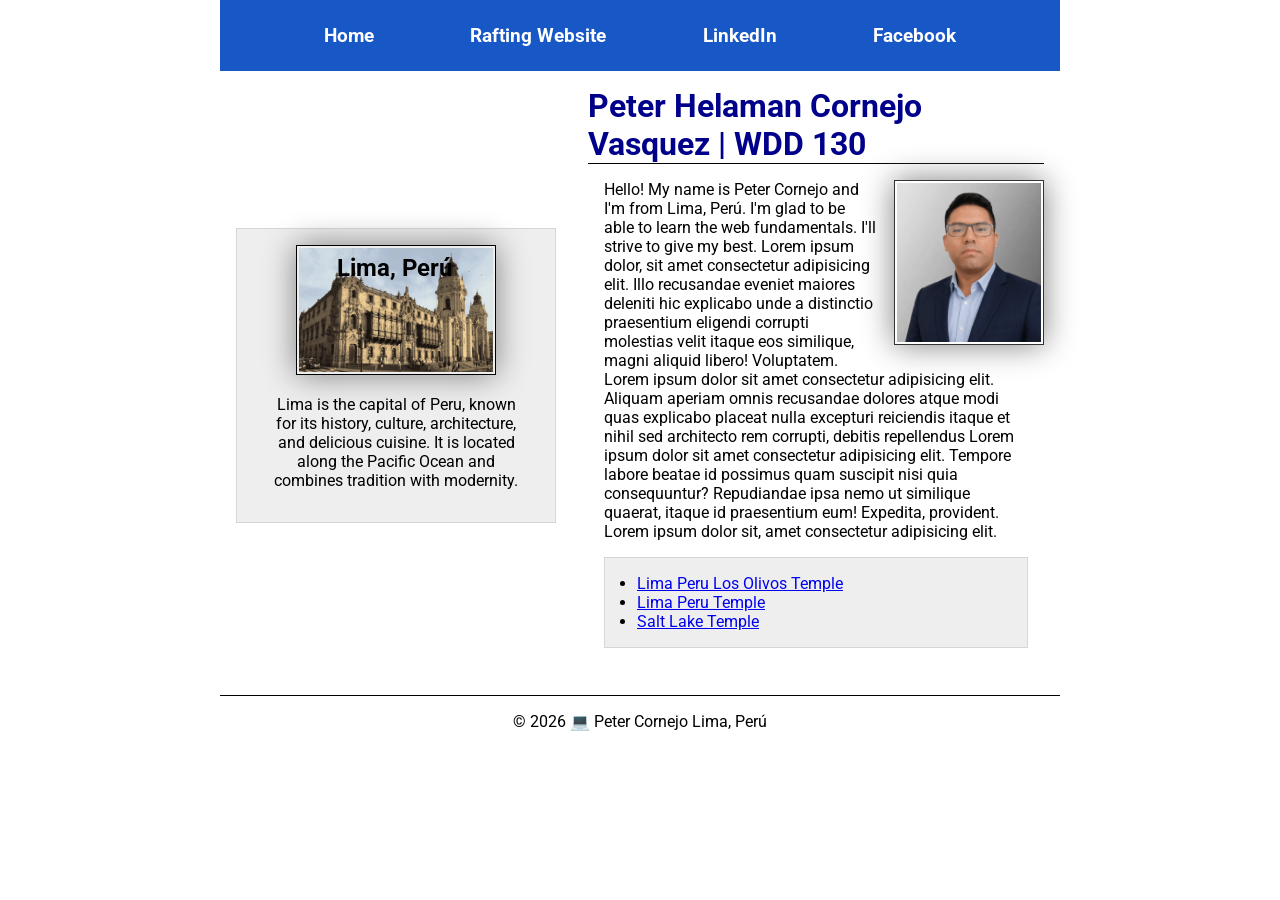
<file: index.html>
<!DOCTYPE html>
<html lang="en-US">

<head>
    <meta charset="UTF-8">
    <meta name="viewport" content="width=device-width, initial-scale=1.0">
    <title>Peter Helaman Cornejo Vasquez | WDD 130</title>
    <meta name="description" content="This website was designed by Peter H. Cornejo, applying everything learned in the Web Fundamentals course at BYU-Idaho.">
    <meta name="author" content="Peter H. Cornejo Vasquez">

    <link rel="stylesheet" href="styles/styles.css">

    <link rel="preconnect" href="https://fonts.googleapis.com">
    <link rel="preconnect" href="https://fonts.gstatic.com" crossorigin>
    <link href="https://fonts.googleapis.com/css2?family=Roboto:ital,wght@0,100..900;1,100..900&display=swap" rel="stylesheet">
</head>

<body>

    <header>
        <nav>
            <a href="#">Home</a>
            <a href="wwr/">Rafting Website</a>
            <a href="https://www.linkedin.com/in/peter-cornejo-v/">LinkedIn</a>
            <a href="https://www.facebook.com/">Facebook</a>
        </nav>
    </header>
    <div class="grid">
        <main>
            <h1>Peter Helaman Cornejo Vasquez | WDD 130</h1>
            <img src="images/profile.png" alt="Welcome, I'm Peter H. Cornejo Vasquez" width="200">
            <p>Hello! My name is Peter Cornejo and I'm from Lima, Perú. I'm glad to be able to learn the web fundamentals. I'll strive to give my best. Lorem ipsum dolor, sit amet consectetur adipisicing elit. Illo recusandae eveniet maiores deleniti hic explicabo unde a distinctio praesentium eligendi corrupti molestias velit itaque eos similique, magni aliquid libero! Voluptatem. Lorem ipsum dolor sit amet consectetur adipisicing elit. Aliquam aperiam omnis recusandae dolores atque modi quas explicabo placeat nulla excepturi reiciendis itaque et nihil sed architecto rem corrupti, debitis repellendus Lorem ipsum dolor sit amet consectetur adipisicing elit. Tempore labore beatae id possimus quam suscipit nisi quia consequuntur? Repudiandae ipsa nemo ut similique quaerat, itaque id praesentium eum! Expedita, provident. Lorem ipsum dolor sit, amet consectetur adipisicing elit.</p>

            <ul class="box indent">
                <li><a href="https://www.churchofjesuschrist.org/temples/details/lima-peru-los-olivos-temple?lang=eng" target="_blank" rel="noopener">Lima Peru Los Olivos Temple</a></li>
                <li><a href="https://www.churchofjesuschrist.org/temples/details/lima-peru-temple?lang=eng" target="_blank" rel="noopener">Lima Peru Temple</a></li>
                <li><a href="https://www.churchofjesuschrist.org/temples/details/salt-lake-temple?lang=eng" target="_blank" rel="noopener">Salt Lake Temple</a></li>
            </ul>
        </main>

        <aside class="box">
            <h2>Lima, Perú</h2>
            <img src="images/lima-cathedral.jpg" alt="Basilica Cathedral of Lima" width="200">
            <p>Lima is the capital of Peru, known for its history, culture, architecture, and delicious cuisine. It is located along the Pacific Ocean and combines tradition with modernity.</p>
        </aside>
    </div>

    <footer>
        <p>&copy; 2026 💻 Peter Cornejo Lima, Perú</p>
    </footer>
</body>

</html>
</file>
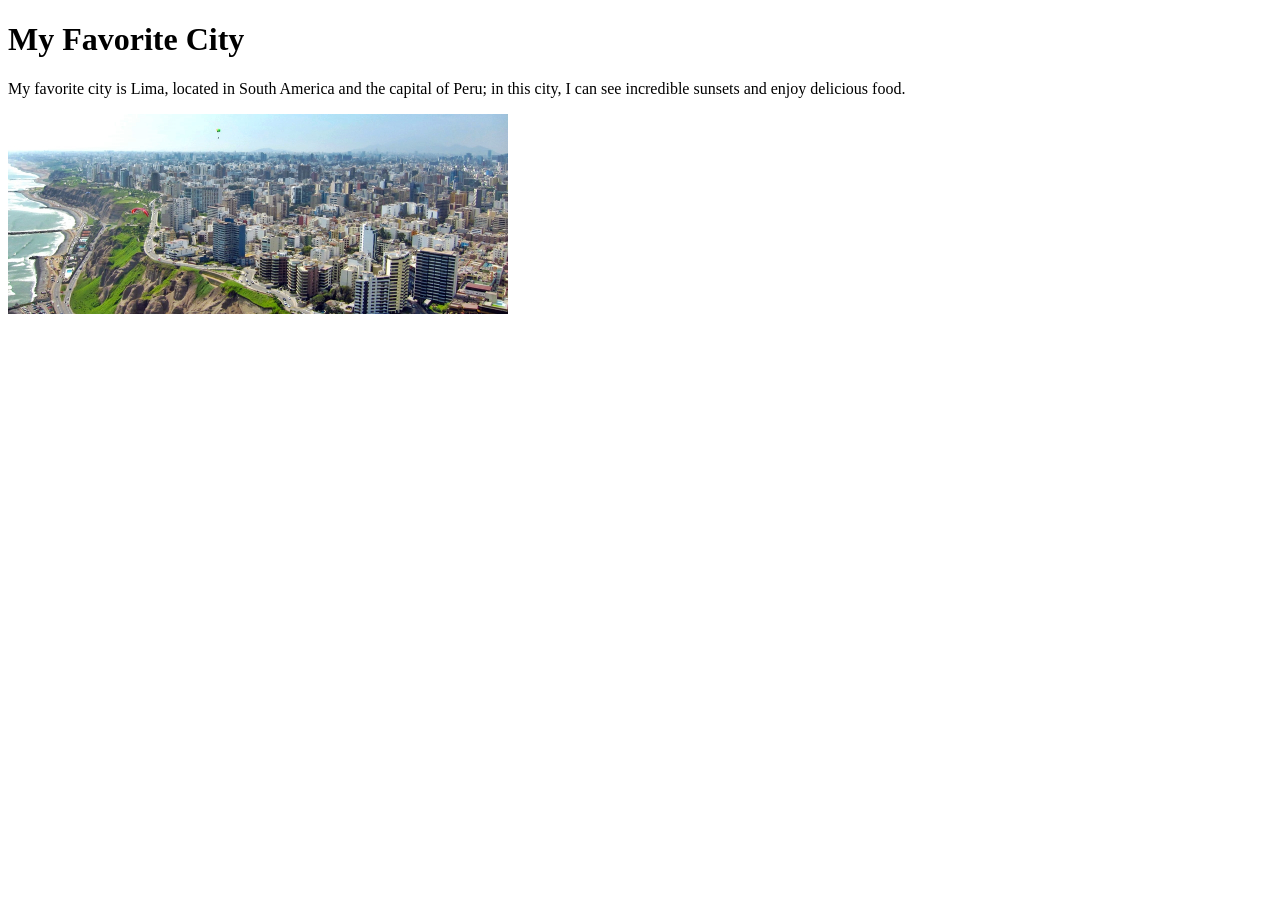
<file: week01/favorite-city.html>
<!DOCTYPE html>
<html lang="en">

<head>
    <meta charset="UTF-8">
    <meta name="viewport" content="width=device-width, initial-scale=1.0">
    <title>My Favorite City - Peter Cornejo</title>
</head>

<body>
    <h1>My Favorite City</h1>
    <p>My favorite city is Lima, located in South America and the capital of Peru; in this city, I can see incredible sunsets and enjoy delicious food.</p>

    <img src="images/lima-city.jpg" alt="Lima City" width="500">

</body>

</html>
</file>
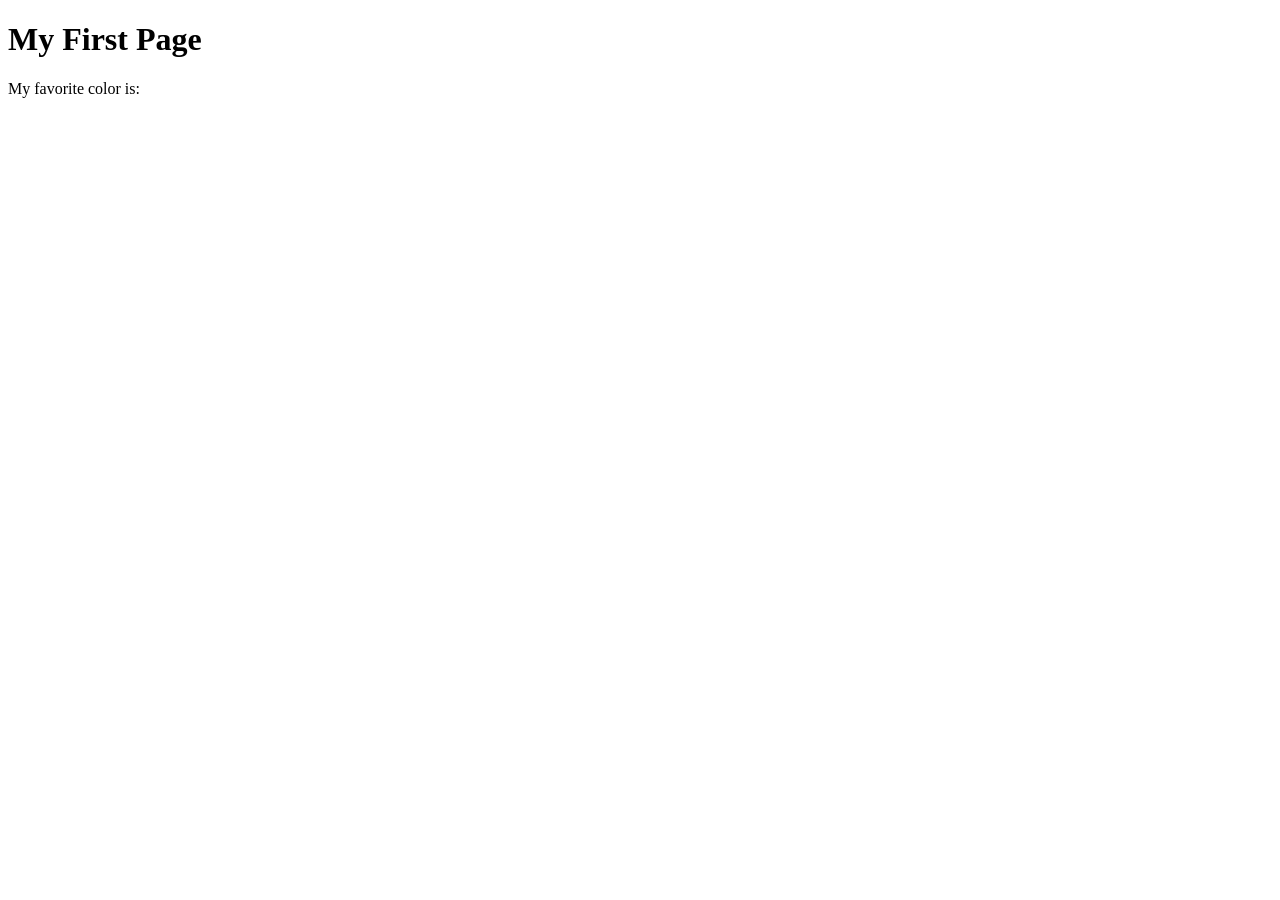
<file: week01/first-page.html>
<!DOCTYPE html>
<html lang="en">

<head>
    <meta charset="UTF-8">
    <meta name="viewport" content="width=device-width, initial-scale=1.0">
    <title>My First Page</title>
</head>

<body>
    <h1>My First Page</h1>
    <p>My favorite color is: </p>
</body>

</html>
</file>
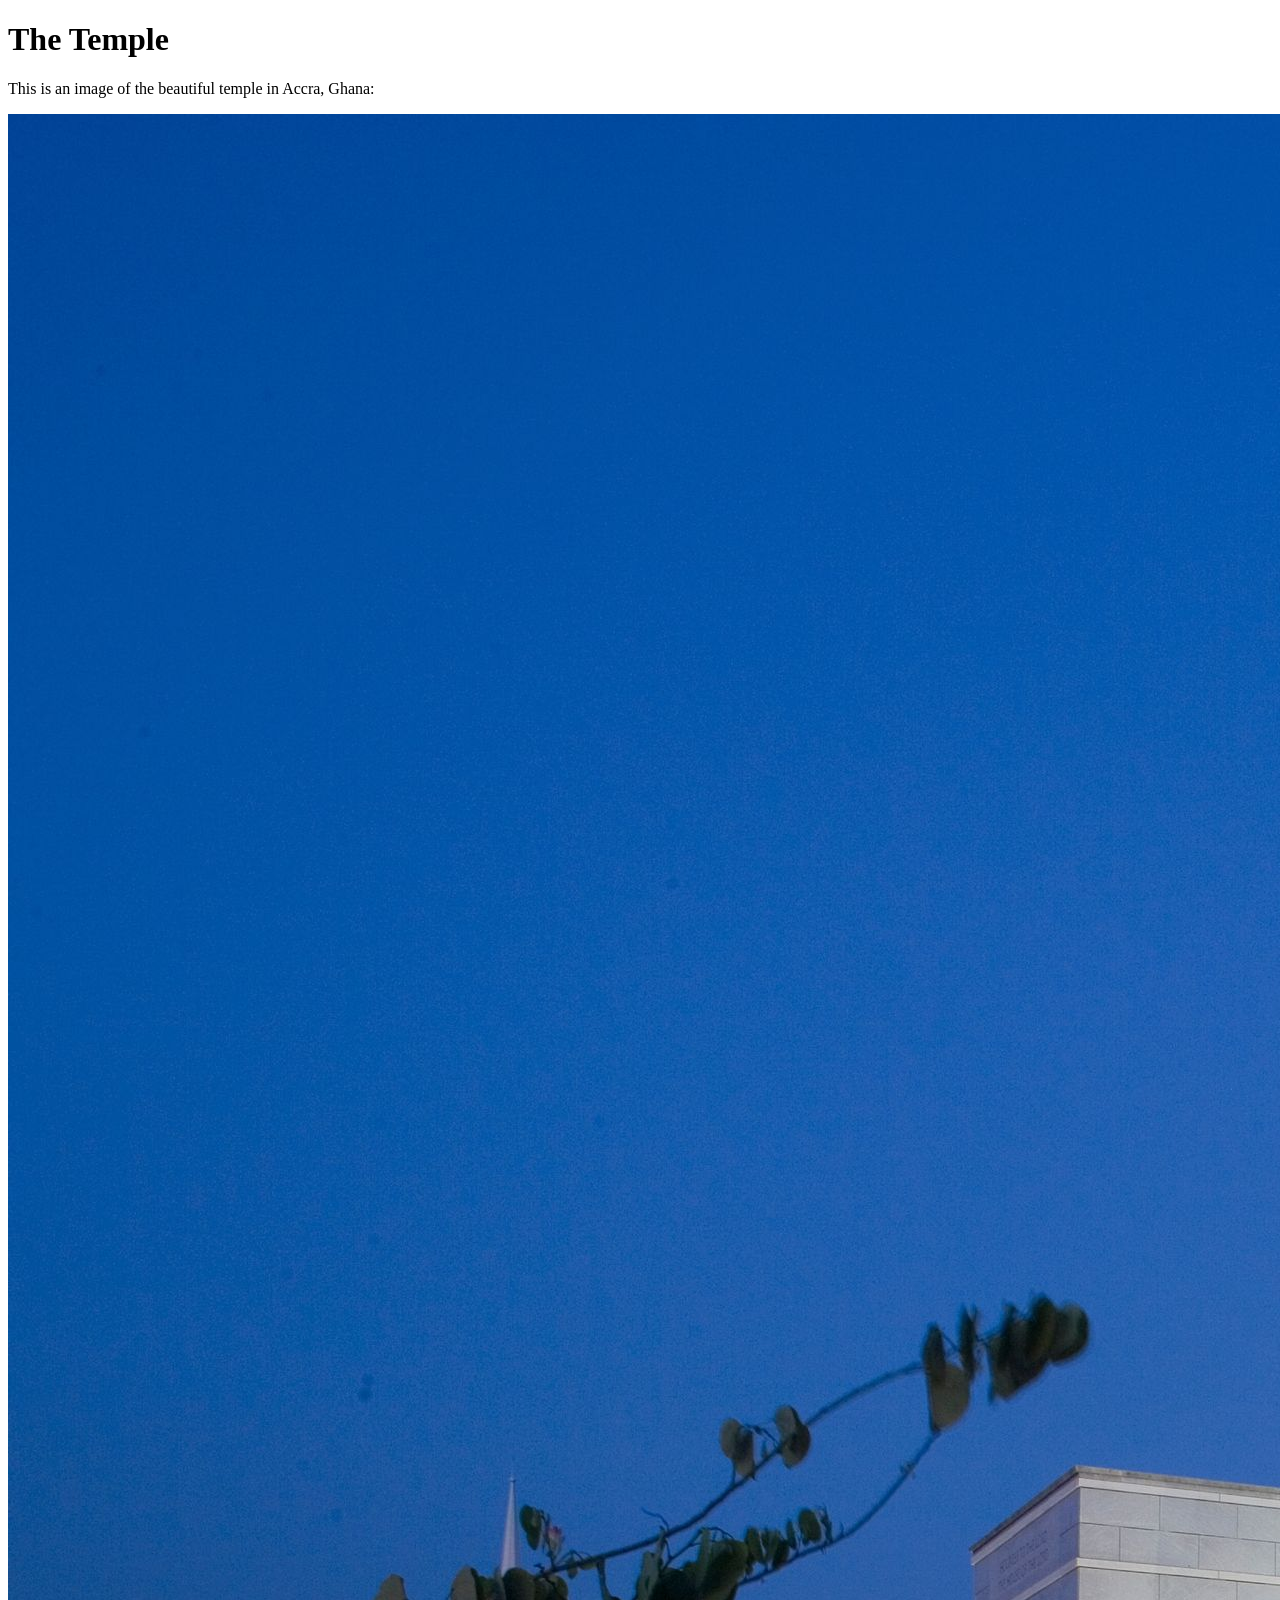
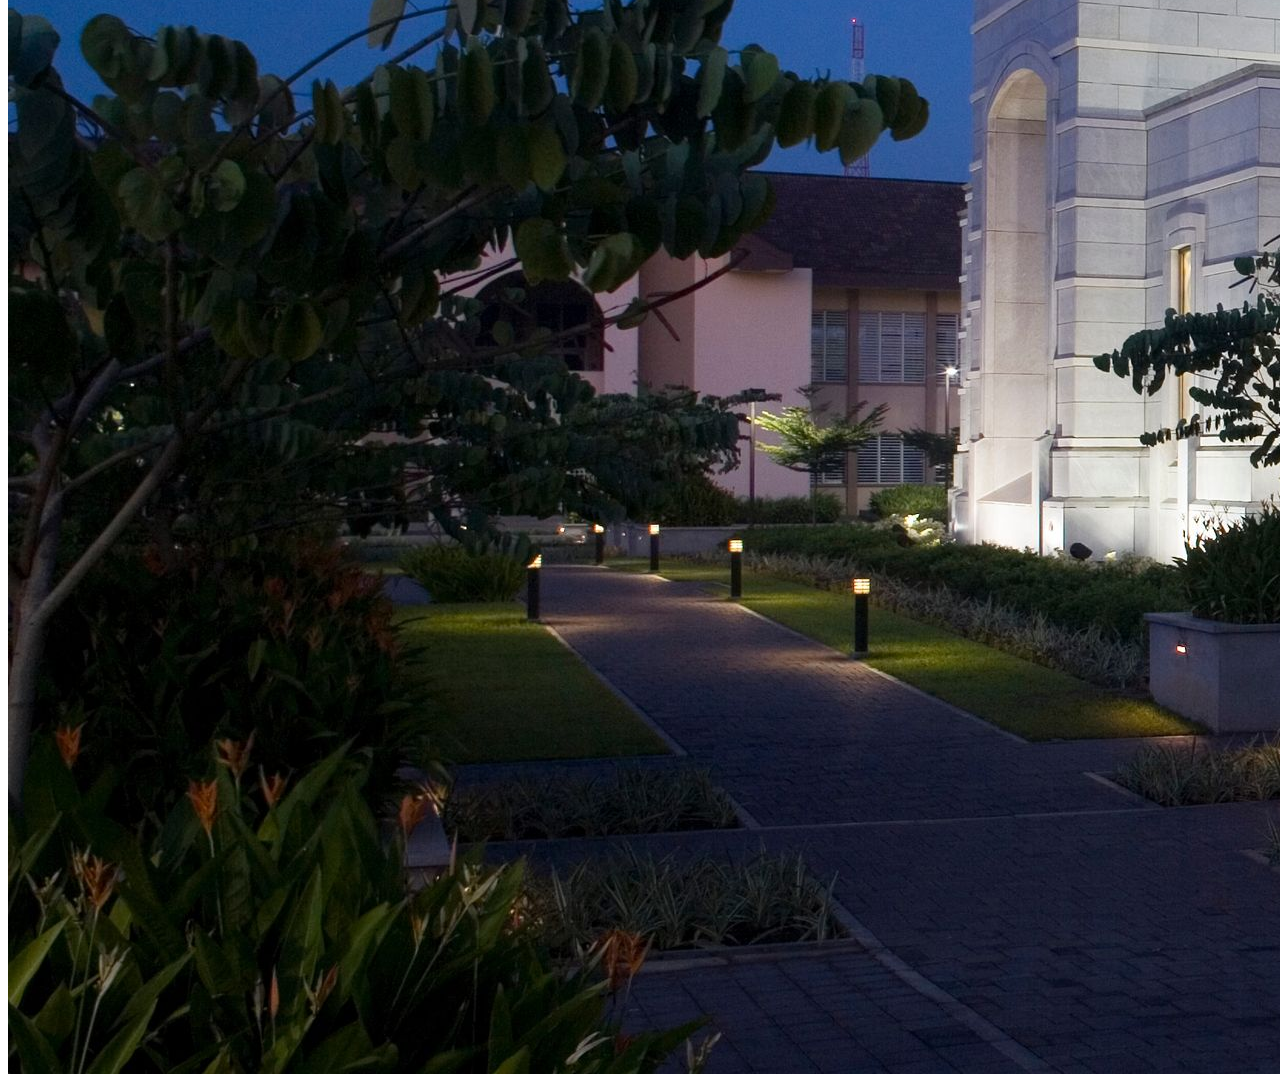
<file: week01/images.html>
<!DOCTYPE html>
<html lang="en">

<head>
    <meta charset="UTF-8">
    <meta name="viewport" content="width=device-width, initial-scale=1.0">
    <title>Temple Image</title>
</head>

<body>
    <h1>The Temple</h1>
    <p>This is an image of the beautiful temple in Accra, Ghana:</p>
    <img src="images/temple-large.jpeg" alt="The Accra Ghana Temple">

</body>

</html>
</file>
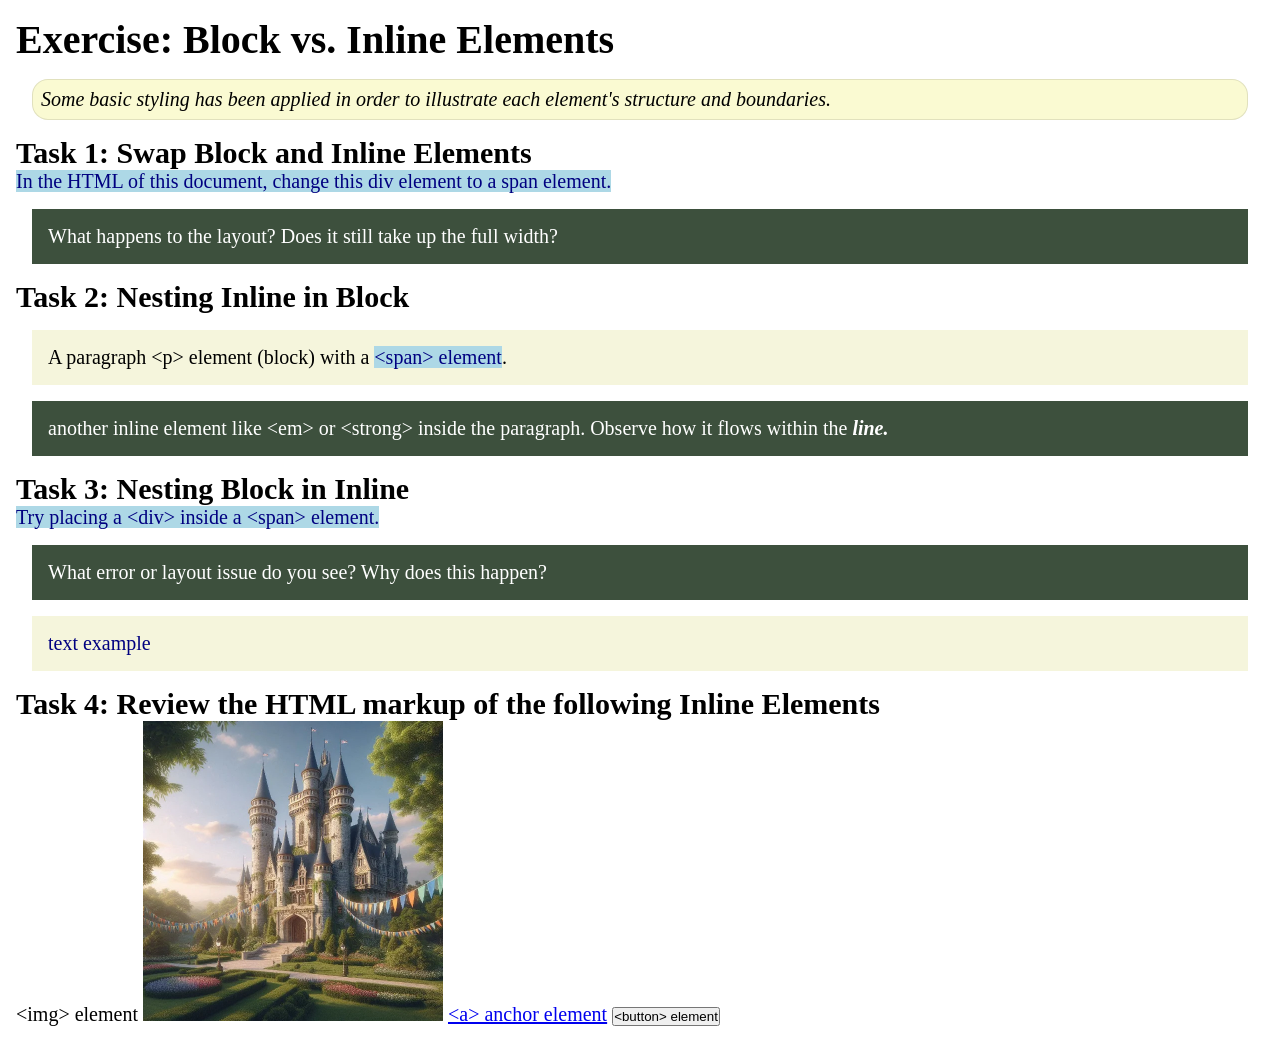
<file: week02/block-vs-inline.html>
<!DOCTYPE html>
<html lang="en">

<head>
    <meta charset="UTF-8">
    <meta name="viewport" content="width=device-width, initial-scale=1.0">
    <title>Exercise: Block vs. Inline Elements</title>
    <link rel="stylesheet" href="styles/block-vs-inline.css">
</head>

<body>
    <main>
        <h1>Exercise: Block vs. Inline Elements</h1>
        <p class="note">Some basic styling has been applied in order to illustrate each element's structure and boundaries.</p>

        <h2>Task 1: Swap Block and Inline Elements</h2>
        <span>In the HTML of this document, change this div element to a span element.</span>

        <p class="question">What happens to the layout? Does it still take up the full width?</p>

        <h2>Task 2: Nesting Inline in Block</h2>
        <p>A paragraph &lt;p&gt; element (block) with a <span>&lt;span&gt; element</span>.</p>
        <p class="question">another inline element like &lt;em&gt; or &lt;strong&gt; inside the paragraph. Observe how it flows within the <strong><em>line.</em></strong></p>

        <h2>Task 3: Nesting Block in Inline</h2>
        <span>Try placing a &lt;div&gt; inside a &lt;span&gt; element.</span>
        <p class="question">What error or layout issue do you see? Why does this happen?</p>
        <span>
            <div>text example</div>
        </span>

        <h2>Task 4: Review the HTML markup of the following Inline Elements</h2>
        &lt;img&gt; element
        <img src="images/castle.webp" alt="placeholder image (images are inline)" width="300" height="300">
        <a href="https://churchofjesuschrist.org">&lt;a&gt; anchor element</a>
        <button type="button">&lt;button&gt; element</button>
    </main>
</body>

</html>
</file>
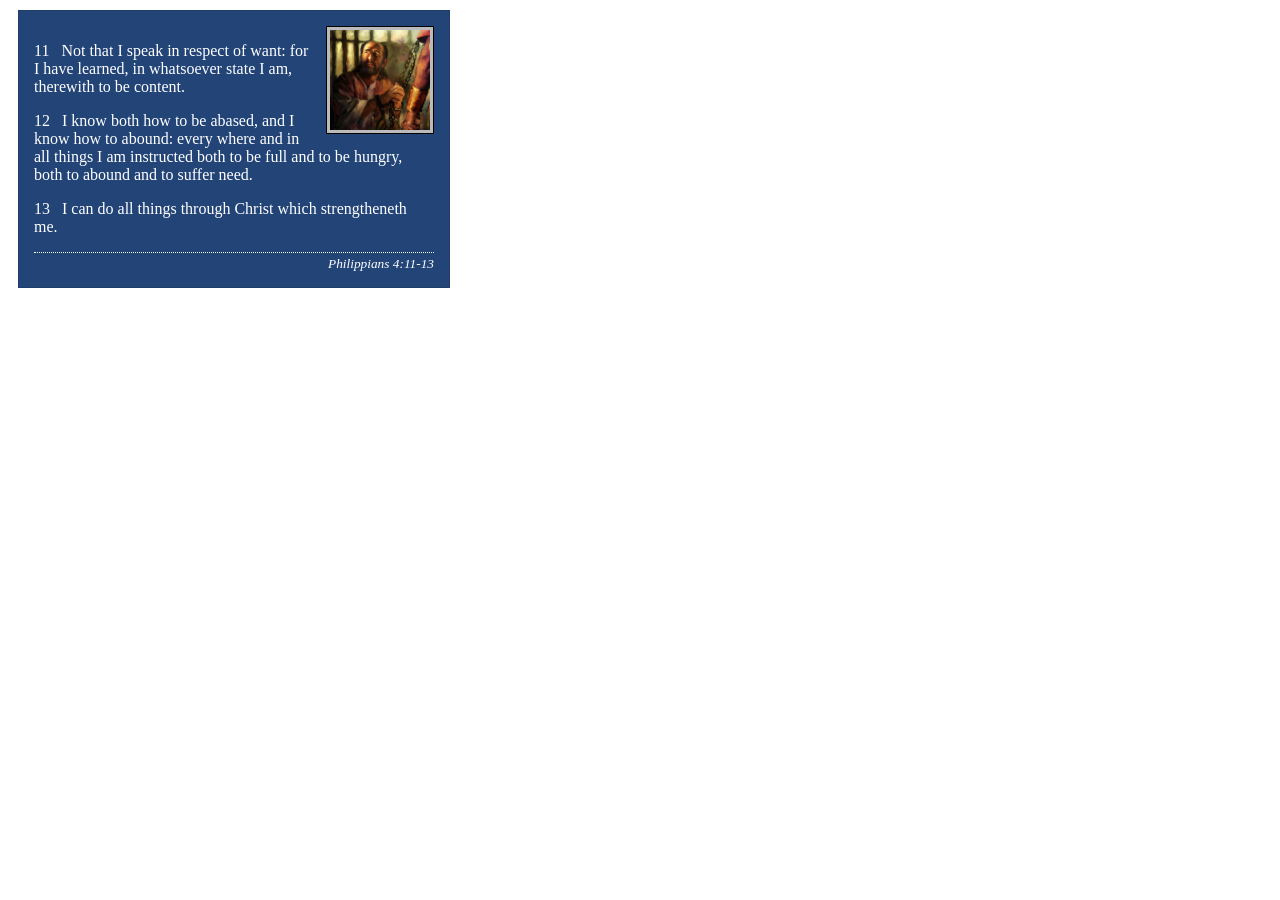
<file: week02/box-model-solution.html>
<!DOCTYPE html>
<html lang="en">

<head>
    <meta charset="UTF-8">
    <meta name="viewport" content="width=device-width, initial-scale=1.0">
    <title>Box Model Activity</title>
    <link rel="stylesheet" href="styles/box-model-solution.css">
</head>

<body>
    <main>
        <div class="callout">
            <img src="images/apostle-paul-imprisoned.webp" alt="Paul the Apostle - Imprisoned in Rome" width="200" height="200">
            <blockquote>
                <p>11 &nbsp; Not that I speak in respect of want: for I have learned, in whatsoever state I am, therewith to be content.</p>
                <p>12 &nbsp; I know both how to be abased, and I know how to abound: every where and in all things I am instructed both to be full and to be hungry, both to abound and to suffer need.</p>
                <p>13 &nbsp; I can do all things through Christ which strengtheneth me.</p>
            </blockquote>
            <cite>Philippians 4:11-13</cite>
        </div>
    </main>
</body>

</html>
</file>
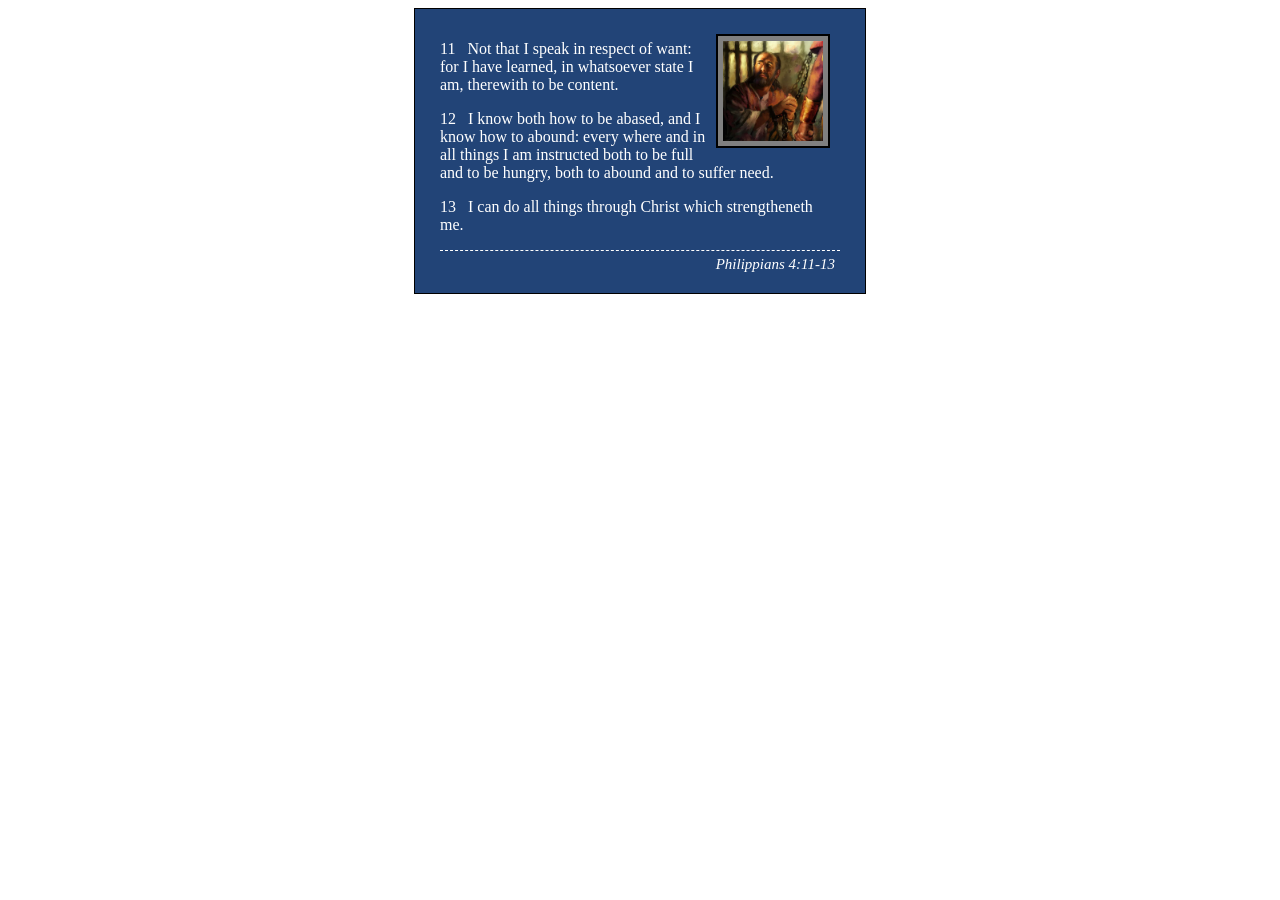
<file: week02/box-model.html>
<!DOCTYPE html>
<html lang="en">

<head>
    <meta charset="UTF-8">
    <meta name="viewport" content="width=device-width, initial-scale=1.0">
    <title>Box Model Activity</title>

    <link rel="stylesheet" href="styles/box-model.css">
</head>

<body>
    <main>
        <div class="callout">
            <img src="images/apostle-paul-imprisoned.webp" alt="Paul the Apostle - Imprisoned in Rome" width="200" height="200">
            <blockquote>
                <p>11 &nbsp; Not that I speak in respect of want: for I have learned, in whatsoever state I am, therewith to be content.</p>
                <p>12 &nbsp; I know both how to be abased, and I know how to abound: every where and in all things I am instructed both to be full and to be hungry, both to abound and to suffer need.</p>
                <p>13 &nbsp; I can do all things through Christ which strengtheneth me.</p>
            </blockquote>
            <cite>Philippians 4:11-13</cite>
        </div>
    </main>
</body>

</html>
</file>
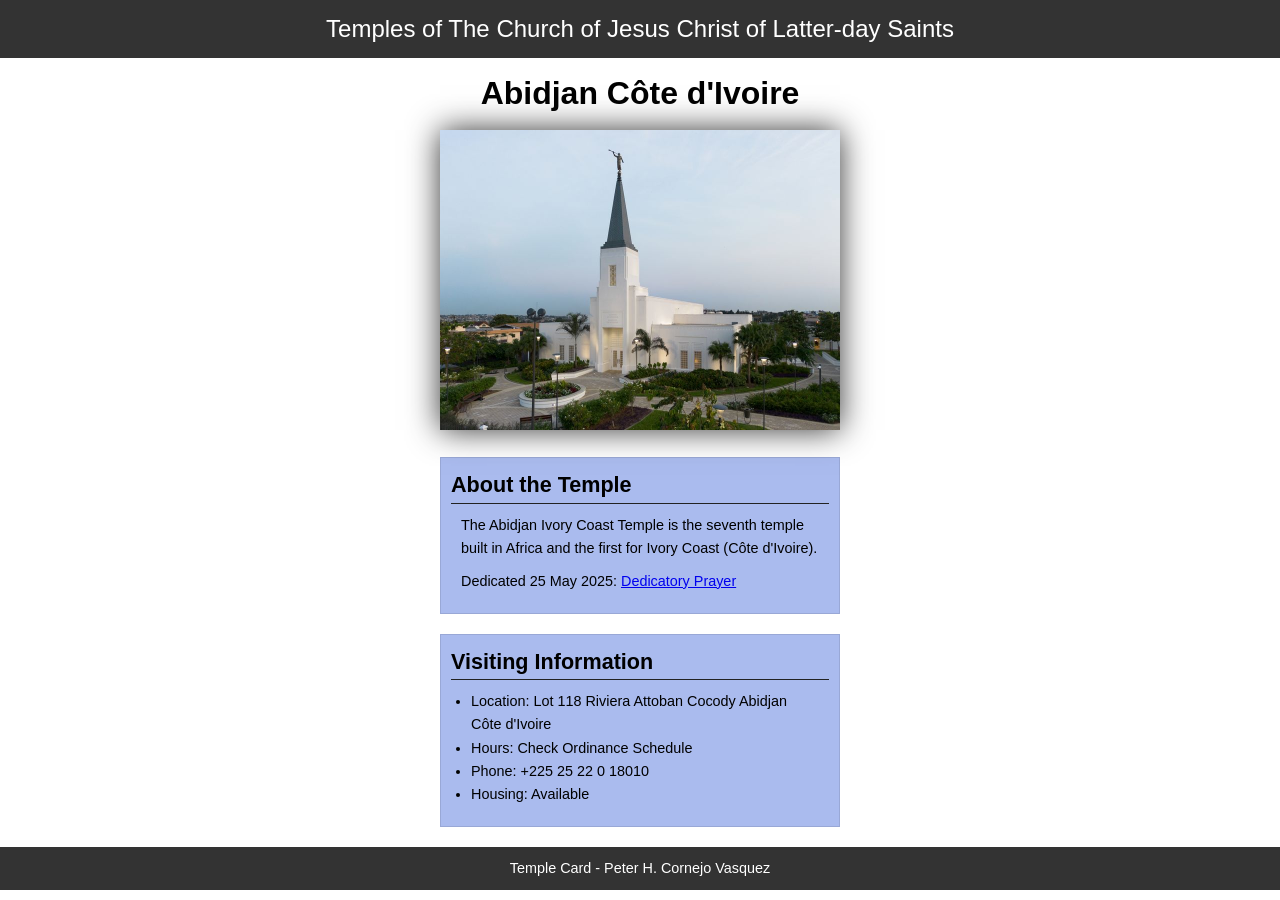
<file: week02/temple.html>
<!DOCTYPE html>
<html lang="en">

<head>
    <meta charset="UTF-8">
    <meta name="viewport" content="width=device-width, initial-scale=1.0">
    <title>Temple Card - Abidjan Côte d'Ivoire</title>
    <link rel="stylesheet" href="styles/temple.css">
</head>

<body>
    <header>
        <p>Temples of The Church of Jesus Christ of Latter-day Saints</p>
    </header>
    <main>
        <h1>Abidjan Côte d'Ivoire</h1>
        <picture>
            <img src="images/abidjan-ivory-coast.jpeg" alt="Abidjan Côte d'Ivoire Temple">
        </picture>
        <section>
            <h2>About the Temple</h2>
            <p>The Abidjan Ivory Coast Temple is the seventh temple built in Africa and the first for Ivory Coast (Côte d'Ivoire).</p>
            <p>Dedicated 25 May 2025: <a href="https://www.churchofjesuschrist.org/temples/dedicatory-prayer/abidjan-ivory-coast-temple/2025-05-25?lang=eng" target="_blank" rel="noopener noreferrer">Dedicatory Prayer</a></p>
        </section>
        <section>
            <h2>Visiting Information</h2>
            <ul>
                <li>Location: Lot 118 Riviera Attoban Cocody Abidjan Côte d'Ivoire</li>
                <li>Hours: Check Ordinance Schedule</li>
                <li>Phone: +225 25 22 0 18010</li>
                <li>Housing: Available</li>
            </ul>
        </section>
    </main>
    <footer>
        <p>Temple Card - Peter H. Cornejo Vasquez</p>
    </footer>
</body>

</html>
</file>
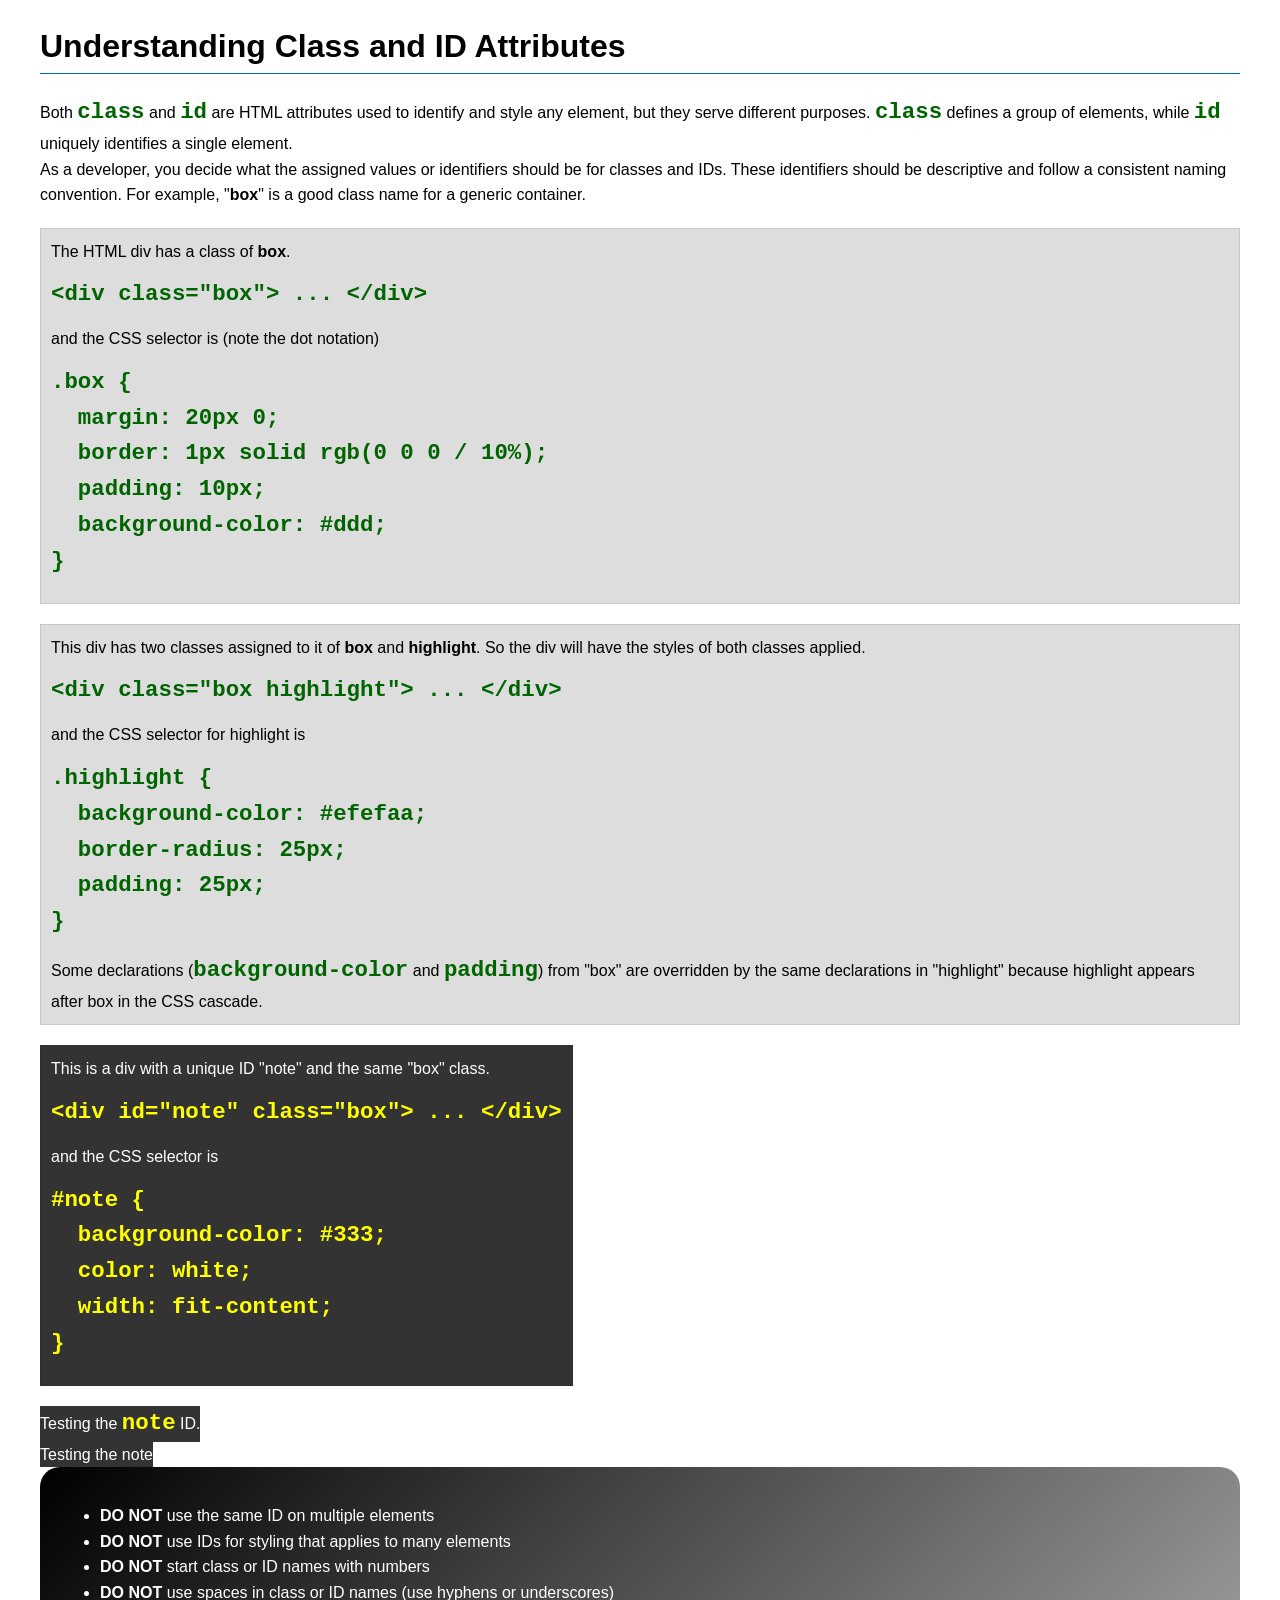
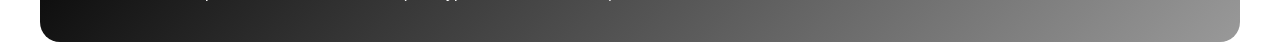
<file: week03/class-and-id.html>
<!DOCTYPE html>
<html lang="en">

<head>
    <meta charset="UTF-8">
    <meta name="viewport" content="width=device-width, initial-scale=1.0">
    <title>Class vs ID Attributes</title>
    <link rel="stylesheet" href="styles/class-and-id.css">
</head>

<body>
    <h1>Understanding Class and ID Attributes</h1>
    <p>Both <code>class</code> and <code>id</code> are HTML attributes used to identify and style any element, but they serve different purposes. <code>class</code> defines a group of elements, while <code>id</code> uniquely identifies a single element.</p>
    <p>As a developer, you decide what the assigned values or identifiers should be for classes and IDs. These identifiers should be descriptive and follow a consistent naming convention. For example, "<strong>box</strong>" is a good class name for a generic container.</p>
    <div class="box">
        <p>The HTML div has a class of <strong>box</strong>.</p>
        <pre><code class="html">&lt;div class="box"&gt; ... &lt;/div&gt;</code></pre>
        and the CSS selector is (note the dot notation)
        <pre><code class="css">.box {
  margin: 20px 0;
  border: 1px solid rgb(0 0 0 / 10%);
  padding: 10px;
  background-color: #ddd; 
}</code></pre>
    </div>

    <div class="box">
        <p>This div has two classes assigned to it of <strong>box</strong> and <strong>highlight</strong>. So the div will have the styles of both classes applied.</p>
        <pre><code class="html">&lt;div class="box highlight"&gt; ... &lt;/div&gt;</code></pre>
        and the CSS selector for highlight is
        <pre><code class="css">.highlight {
  background-color: #efefaa;
  border-radius: 25px;
  padding: 25px;
}</code></pre>
        <p>Some declarations (<code>background-color</code> and <code>padding</code>) from "box" are overridden by the same declarations in "highlight" because highlight appears after box in the CSS cascade.</p>
    </div>

    <div id="note" class="box">
        <p>This is a div with a unique ID "note" and the same "box" class.</p>
        <pre><code class="html">&lt;div id="note" class="box"&gt; ... &lt;/div&gt;</code></pre>
        and the CSS selector is
        <pre><code class="css">#note {
  background-color: #333;
  color: white;
  width: fit-content;
}</code></pre>
    </div>

    <div id="note">
        <p>Testing the <code>note</code> ID.</p>
    </div>

    <div id="note">
        <p>Testing the note</p>
    </div>

    <section id="best-practice">
        <ul>
            <li><strong>DO NOT</strong> use the same ID on multiple elements</li>
            <li><strong>DO NOT</strong> use IDs for styling that applies to many elements</li>
            <li><strong>DO NOT</strong> start class or ID names with numbers</li>
            <li><strong>DO NOT</strong> use spaces in class or ID names (use hyphens or underscores)</li>
        </ul>
    </section>

</body>

</html>
</file>
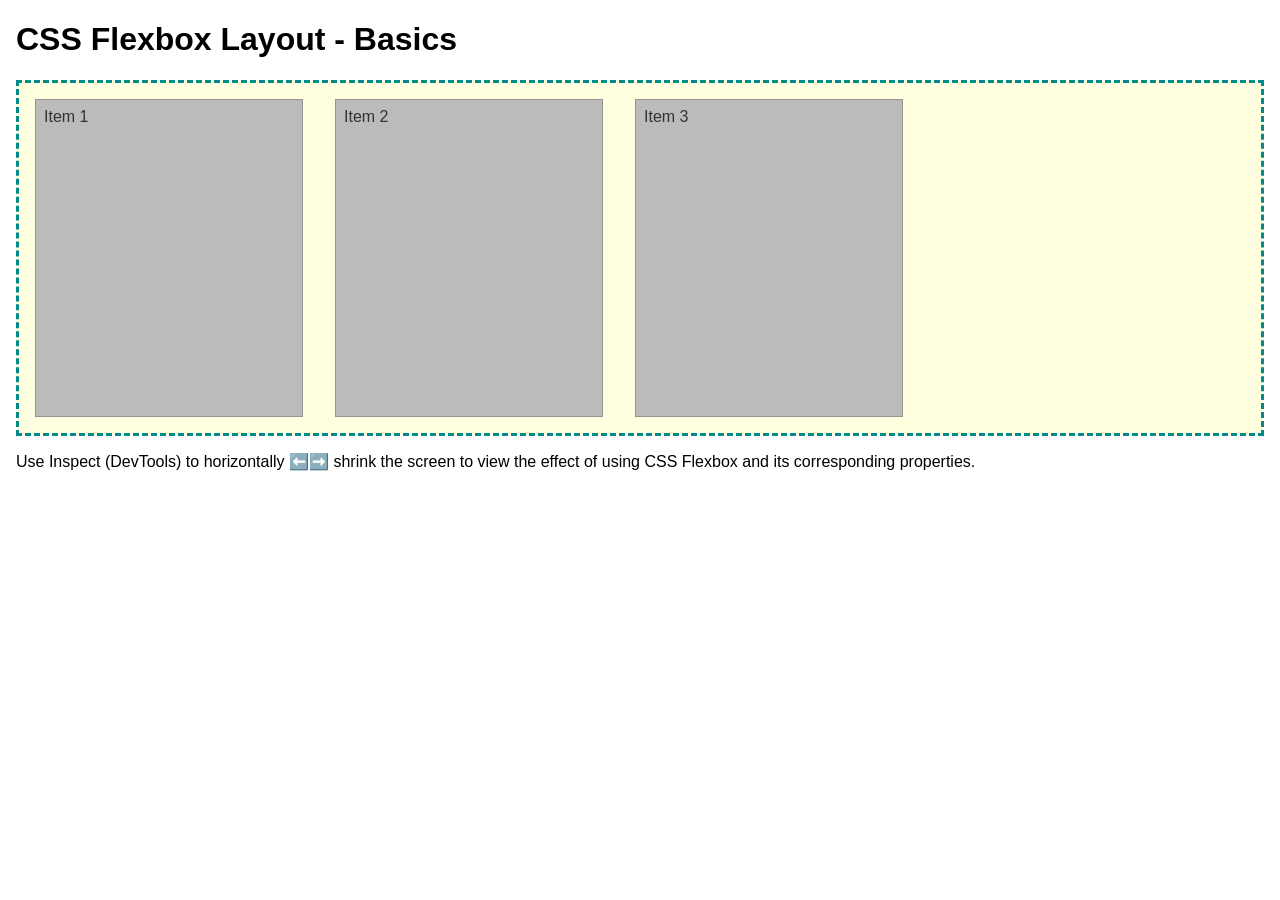
<file: week04/flexbox-layout.html>
<!DOCTYPE html>
<html lang="en">

<head>
    <meta charset="UTF-8">
    <meta name="viewport" content="width=device-width, initial-scale=1.0">
    <title>CSS Flexbox Layout - Basics</title>
    <link rel="stylesheet" href="styles/flexbox.css">
</head>

<body>
    <main>
        <h1>CSS Flexbox Layout - Basics</h1>
        <div class="flex-container">
            <div class="flex-item item1">Item 1</div>
            <div class="flex-item item2">Item 2</div>
            <div class="flex-item item3">Item 3</div>
        </div>
        <p>Use Inspect (DevTools) to horizontally ⬅️➡️ shrink the screen to view the effect of using CSS Flexbox and its corresponding properties.</p>
    </main>
</body>

</html>
</file>
<file: styles/styles.css>
* {
    margin: 0;
    padding: 0;
    box-sizing: border-box;
}

:root {
    --width-150-px: 150px;
    --height-auto: auto;
    --text-align-center: center;
    --box-shadow-gray: 0 0 30px gray;
    --border-black: 1px solid #000;
    --border-rgb: 1px solid rgb(0 0 0 /0.2);
}

body {
    font-size: 16px;
    font-family: Roboto, arial, sans-serif;
}

header,
.grid,
footer {
    max-width: 840px;
    margin: 0 auto;
}

nav {
    background-color: #1757c6;
    padding: 1rem;
    display: flex;
    justify-content: space-evenly;
    align-items: center;
}

nav a {
    display: block;
    padding: 0.5rem;
    text-decoration: none;
    font-size: 1.2rem;
    font-weight: 700;
    color: #fff;
}

h1 {
    color: darkblue;
    border-bottom: 1px solid #000;
}

img {
    width: var(--width-150-px);
    height: var(--height-auto);
    border: var(--border-black);
    padding: 2px;
    box-shadow: var(--box-shadow-gray);
}

.grid {
    display: grid;
    align-items: center;
}

main {
    grid-column: 2/3;
    margin: 1rem;
}

aside {
    width: 20rem;
    position: relative;
    grid-column: 1/2;
    grid-row: 1/2;
    text-align: var(--text-align-center);
}

aside img {
    width: 200px;
    height: var(--height-auto);
}

aside h2 {
    position: absolute;
    top: 25px;
    left: 100px;
}

p {
    padding: 0;
    margin: 1rem;
}

footer {
    margin-top: 15px;
    border-top: var(--border-black);
    text-align: var(--text-align-center);
}

/* Class Selectors */

.box {
    margin: 1rem;
    border: 1px solid rgb(0 0 0 / 10%);
    padding: 1rem;
    background-color: #eee;
    color: #000;
}

main img {
    float: right;
    width: 150px;
    height: auto;
    border: 1px solid #333;
    padding: 2px;
    box-shadow: 0 0 30px gray;
    margin: 1rem 0 1rem 1rem;
}

.indent {
    padding-left: 2rem;
}
</file>
<file: week02/styles/block-vs-inline.css>
* {
    margin: 0;
    padding: 0;
}

body {
    font-size: 20px;
    margin: 1rem;
}

p,
div {
    background-color: beige;
    margin: 1rem;
    padding: 1rem;
}

span {
    color: navy;
    background-color: lightblue;
}

code {
    margin: 0;
    padding: 0;
    color: green;
    font-size: 1.2rem;
}

.note {
    font-style: italic;
    background-color: lightgoldenrodyellow;
    border-radius: 1rem;
    border: 1px solid rgb(0 0 0 / 10%);
    margin: 1rem;
    padding: .5rem;
}

.question {
    background-color: #3d503d;
    color: #fff;
}
</file>
<file: week02/styles/box-model-solution.css>
.callout {
    max-width: 400px;
    margin: 10px;
    border: 1px solid rgb(0 0 0 / 10%);
    padding: 15px;
    background-color: #247;
    color: #fff;
}

.callout img {
    float: right;
    margin: 0 0 10px 15px;
    border: 1px solid #000;
    padding: 3px;
    background-color: #bbb;
    width: 100px;
    height: auto;
}

blockquote {
    margin: 0;
}

cite {
    display: block;
    border-top: 1px dotted #fff;
    padding-top: 3px;
    text-align: right;
    font-size: smaller;
}
</file>
<file: week02/styles/box-model.css>
.callout {
    max-width: 400px;
    background-color: #224477;
    margin: auto;
    border: 1px solid black;
    padding: 15px 25px;
    color: white;
}

.callout img {
    float: inline-end;
    margin: 10px;
    border: 2px solid black;
    padding: 5px;
    background-color: gray;
    width: 100px;
    height: 100px;
}

blockquote {
    margin: 0px;
}

cite {
    display: block;
    border-top: 1px dashed white;
    padding: 5px;
    text-align: end;
    font-size: 15px;
}
</file>
<file: week02/styles/temple.css>
* {
    margin: 0;
    padding: 0;
}

body {
    font-family: Arial, sans-serif;
    line-height: 1.6;
}

header,
footer {
    background-color: #333;
    color: #fff;
    padding: 10px;
    text-align: center;
    font-size: 1.5rem;
}

main {
    width: 400px;
    margin: 0 auto;
}

h1 {
    margin: 10px;
    text-align: center;
}

h2 {
    border-bottom: 1px solid #222;
}

img {
    width: 100%;
    height: auto;
    box-shadow: 0 0 30px #333;
}

section {
    margin: 20px 0;
    border: 1px solid rgb(0 0 0 / 10%);
    padding: 10px;
    background-color: #abe;
    font-size: .9rem;
}

section p {
    margin: 10px;
}

ul {
    margin: 10px 20px;
}

footer {
    font-size: .9rem;
}
</file>
<file: week03/styles/class-and-id.css>
body {
    font-family: Arial, sans-serif;
    line-height: 1.6;
    margin: 0;
    padding: 0 40px;
}

h1 {
    border-bottom: 1px solid rgb(0 110 182);
    padding-bottom: 0;
}

p {
    margin: 0;
}

code {
    color: darkgreen;
    font-weight: 700;
    font-size: 1.4rem;
}

/* Class examples - can be reused */
.box {
    margin: 20px 0;
    border: 1px solid rgb(0 0 0 / 10%);
    padding: 10px;
    background-color: #ddd;
    /* this is shorthand for #dddddd */
}

.highlight {
    background-color: #efefaa;
    border-radius: 25px;
    padding: 25px;
}

/* ID examples - should be unique */

#note {
    background-color: #333;
    color: white;
    width: fit-content;
}

#note code {
    color: yellow;
}

#best-practice {
    background: linear-gradient(135deg, #000 0%, #999 100%);
    color: white;
    border-radius: 20px;
    padding: 20px;
}
</file>
<file: week04/styles/flexbox.css>
body {
    font-family: Helvetica, Arial, sans-serif;
    margin: 1rem;
}

.flex-container {
    border: 3px dashed darkcyan;
    background-color: lightyellow;
    display: flex;
    flex-wrap: wrap;
}

.flex-item {
    width: 250px;
    margin: 1rem;
    border: 1px solid rgb(0 0 0 / 20%);
    padding: 0.5rem;
    background-color: #bbb;
    color: #333;
}

.item1 {
    min-height: 100px;
}

.item2 {
    min-height: 200px;
}

.item3 {
    min-height: 300px;
}
</file>
